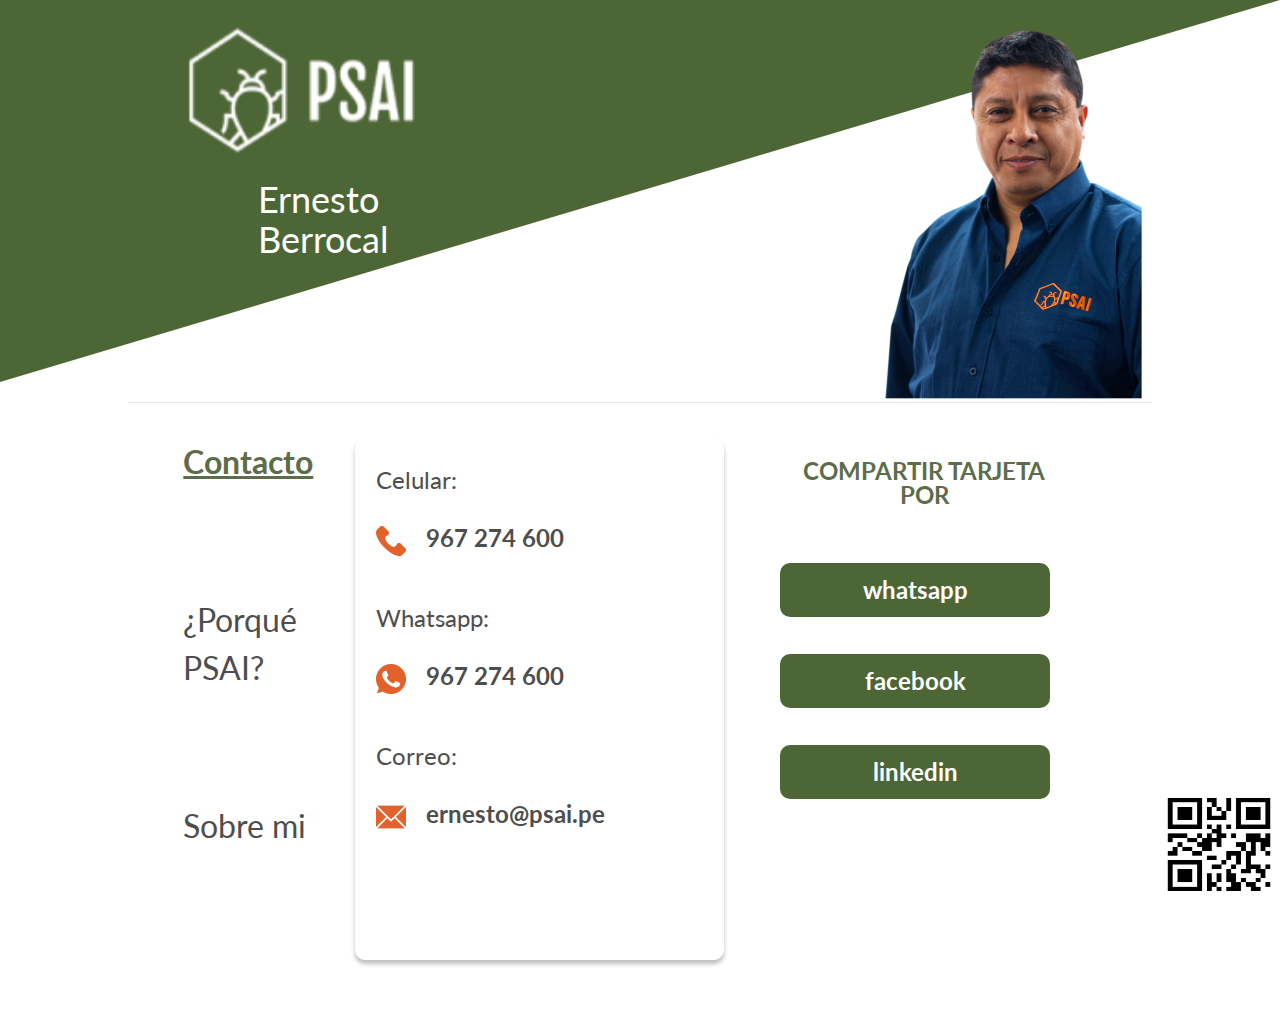
<file: Ernesto/index.html>
<!DOCTYPE html>
<html lang="en">

<head>
    <meta charset="UTF-8">
    <meta name="viewport" content="width=device-width, initial-scale=1.0">
    <meta http-equiv="X-UA-Compatible" content="ie=edge">
    <title>VCard de Loos</title>
    <link rel="stylesheet" href="../styles/css/style.css">
    <link href="https://fonts.googleapis.com/css2?family=Sarabun:wght@300;400;700&display=swap" rel="stylesheet">
</head>

<body>
    <div class="psai">
        <div class="psai__header">
            <div class="psai__header__background">
                <div class="hide-desktop">
                    <img src="./img/bg-mobile.png" alt="">
                </div>
                <div class="hide-mobile">
                    <img src="./img/bg-desktop.png" alt="">
                </div>
            </div>
            <div class="container">
                <div class="psai__header__text">
                    <div class="psai__header__text__left">
                        <div class="logo">
                            <img src="./img/PSAI_logo.png" alt="">
                        </div>
                        <div class="psai__header__text__left__name">
                            <h2>Ernesto Berrocal</h2>
                        </div>
                    </div>
                    <div class="psai__header__text__right">
                        <img src="./img/person.png" alt="" class="hide-desktop">
                        <img src="./img/person-desktop.png" alt="" class="hide-tablet-on-down">
                    </div>
                </div>
                <div class="line"></div>
            </div>
        </div>
        <div class="container">
            <div class="desktop">
                <div class="psai__content">
                    <div class="psai__content__tabs">
                        <ul class="psai__content__tabs__list">
                            <li class="active"><a href="#contacto">Contacto</a></li>
                            <li><a href="#porque">¿Porqué PSAI?</a></li>
                            <li><a href="#sobre">Sobre mi</a></li>
                        </ul>
                    </div>
                    <div class="psai__content__info">
                        <div class="psai__content__info__text active" id="contacto">
                            <ul>
                                <li>
                                    <h3>Celular:</h3>
                                    <div class="icon">
                                        <img src="./img/phone.png" alt="">
                                        <a href="tel:967274600">967 274 600</a>
                                    </div>
                                </li>
                                <li>
                                    <h3>Whatsapp:</h3>
                                    <div class="icon">
                                        <img src="./img/whatsapp.png" alt="">
                                        <a href="https://wa.me/message/ZRZJNYQZ5SV2M1">967 274 600</a>
                                    </div>
                                </li>
                                <li>
                                    <h3>Correo:</h3>
                                    <div class="icon">
                                        <img src="./img/mail.png" alt="">
                                        <a href="mailto:ernesto@psai.pe">ernesto@psai.pe</a>
                                    </div>
                                </li>
                            </ul>
                        </div>
                        <div class="psai__content__info__text hide" id="porque">
                            <ul>
                                <li>
                                    <h3>Como <b>empresa proveedora</b> de servicios e insumos; nuestro compromiso central es <i>satisfacer las necesidades</i> y expectativas de nuestros clientes e Identificar oportunidades de mercado; ofreciendo soluciones
                                        oportunas e integrales, convirtiéndonos en el socio estratégico de la Agroindustria.</h3>
                                </li>
                            </ul>
                        </div>
                        <div class="psai__content__info__text hide" id="sobre">
                            <ul>
                                <li>
                                    <h3>25 años dedicados a la Salud Pública, control de plagas, inocuidad alimentaria y condicionantes para certificaciones. </h3>
                                    <div class="icon">
                                        <img src="./img/linkedin.png" alt="">
                                        <a href="https://www.linkedin.com/in/ernesto-berrocal-38a8a752/">ernesto-berrocal</a>
                                    </div>
                                </li>
                                <li class="web">
                                    <div class="icon">
                                        <img src="./img/internet.png" alt="">
                                        <a href="http://psai.pe/">psai.pe</a>
                                    </div>
                                    <div class="icon">
                                        <img src="./img/internet.png" alt="">
                                        <a href="http://pleez.pe/">pleez.pe</a>
                                    </div>
                                </li>
                            </ul>
                        </div>
                    </div>
                </div>
                <div class="line hide-desktop"></div>
                <div class="psai__share">
                    <h2>Compartir tarjeta por</h2>
                    <div class="psai__share__buttons">
                        <a href="whatsapp://send?text=https://valeriabe.github.io/VCard/Ernesto/">Whatsapp</a>
                        <a href="https://www.facebook.com/Eberroc">Facebook</a>
                        <a href="https://www.linkedin.com/in/ernesto-berrocal-38a8a752/">LinkedIn</a>
                    </div>
                </div>
            </div>

        </div>
    </div>
    <div class="vcard-qr hide-mobile">
        <img src="./img/psai-qr.png" alt="">
    </div>
</body>
<script src="https://ajax.googleapis.com/ajax/libs/jquery/3.4.1/jquery.min.js"></script>
<script src="./js/main.js"></script>

</html>
</file>
<file: styles/css/style.css>
﻿@import"https://fonts.googleapis.com/css?family=Lato:300,400,700|Roboto:300,400,500,700&display=swap";@media(max-width: 991.98px){body:before{content:"mobile";display:none;visibility:hidden}.hide-element-mobile{display:none !important}}@media(min-width: 992px){body:before{content:"desktop";display:none;visibility:hidden}.hide-element-desktop{display:none !important}}@media(min-width: 1600px){body:before{content:"widesktop";display:none;visibility:hidden}}@media only screen and (min-width: 281px)and (max-width: 425px){.hide-mobile{display:none !important}.hide-tablet-on-down{display:none !important}.hide-tablet-on-up{display:block !important}.only-desk{display:none}.only-mob{display:block}}@media only screen and (min-width: 426px){.hide-tablet-on-up{display:none !important}.hide-tablet-on-down{display:none !important}.hide-mobile{display:flex !important}}@media only screen and (min-width: 1024px){.hide-desktop{display:none !important}.hide-tablet-on-down{display:block !important}}*{margin:0;padding:0;box-sizing:border-box;text-decoration:none;box-shadow:none;font-family:"Lato",Arial}.container-corona{width:84%;max-width:480px;margin:0 auto}@media only screen and (min-width: 768px){.container-corona{max-width:592px}}@media only screen and (min-width: 1024px){.container-corona{max-width:888px}}@media only screen and (min-width: 1360px){.container-corona{max-width:1184px}}@media only screen and (min-width: 768px){.vcard{padding-bottom:183px;position:relative}}.vcard__header{width:96px;height:64px;margin:0 auto;background-color:#1a1819;border-bottom-left-radius:10px;border-bottom-right-radius:10px;position:relative}@media only screen and (min-width: 768px){.vcard__header{width:100%;height:76px;border-bottom-left-radius:0px;border-bottom-right-radius:0px}}.vcard .container{max-width:296px;padding:0;width:auto;margin:0 auto}@media only screen and (min-width: 768px){.vcard .container{max-width:592px;padding:0}}@media only screen and (min-width: 1024px){.vcard .container{max-width:888px}}@media only screen and (min-width: 1360px){.vcard .container{max-width:1184px}}.vcard__content{width:100%;display:flex;justify-content:center}.vcard__content__name{position:absolute;top:19px}@media only screen and (min-width: 768px){.vcard__content__name{top:0}}.vcard__content__name img{width:96px;height:83px;margin:0 auto}@media only screen and (min-width: 768px){.vcard__content__name img{width:229px;height:220px}}.vcard__content__name h2{font-family:"Sarabun",Arial;font-style:normal;font-weight:bold;font-size:28px;line-height:36px;text-align:center;color:#353535}@media only screen and (min-width: 768px){.vcard__content__name h2{font-size:70px;line-height:91px}}.vcard__content__name h3{font-family:"Sarabun",Arial;font-style:normal;font-weight:300;font-size:18px;line-height:23px;text-align:center;color:#353535;margin-left:10.8108108108%}@media only screen and (min-width: 768px){.vcard__content__name h3{font-weight:300;font-size:36px;line-height:47px}}.vcard__tabs{margin-top:145px}@media only screen and (min-width: 768px){.vcard__tabs{margin-top:361px}}.vcard__tabs ul{position:relative;background-color:transparent;margin:0;padding:0;list-style-type:none;text-align:center;width:100%;border-bottom:1px solid #e5e5e5}.vcard__tabs ul::after{content:"";display:table;clear:both}.vcard__tabs ul li{float:left;width:31.0810810811%;margin-right:1%;margin-left:1%;text-align:center;margin-bottom:10px}.vcard__tabs ul li button{border:none;background-color:transparent;font-family:"Sarabun",Arial;font-style:normal;font-weight:normal;font-size:14px;line-height:18px;text-align:center;color:#353535;text-decoration:none}.vcard__tabs ul li button:focus{outline:none}@media only screen and (min-width: 768px){.vcard__tabs ul li button{font-size:24px;line-height:31px}}.vcard__tabs ul li.active button{font-weight:bold}.vcard__tabs ul .description_tab:first-child.active~.slider{left:0}.vcard__tabs ul .description_tab:nth-child(2).active~.slider{left:33.2432432432%}.vcard__tabs ul .description_tab:nth-child(3).active~.slider{left:66.2162162162%}.vcard__tabs ul .slider{position:absolute;bottom:0;left:0;width:33.2432432432%;height:2px;background-color:#efcc46;margin:0;transition:left .25s}.vcard__tabs__content{margin-top:24px}.vcard__tabs__content .tab-content{display:none}.vcard__tabs__content .tab-content.active{display:flex}.vcard__tabs__content__contact{display:flex;flex-flow:column}@media only screen and (min-width: 768px){.vcard__tabs__content__contact{display:flex;flex-flow:row;align-items:flex-start;margin-right:8.1081081081%;margin-left:8.1081081081%}}@media only screen and (min-width: 768px){.vcard__tabs__content__contact__numbers{display:inline-block;width:54.8387096774%}}.vcard__tabs__content__contact__numbers ul{padding:0;margin:0;list-style-type:none;border-bottom:none}.vcard__tabs__content__contact__numbers ul li{margin:0;padding:0;width:100%;text-align:left;margin-bottom:22px}.vcard__tabs__content__contact__numbers ul li p{font-family:"Sarabun",Arial;font-style:normal;font-weight:300;font-size:12px;line-height:16px;color:#353535;margin-bottom:12px}@media only screen and (min-width: 768px){.vcard__tabs__content__contact__numbers ul li p{font-size:20px;line-height:26px}}.vcard__tabs__content__contact__numbers ul li .phone-number{display:flex;flex-flow:row}.vcard__tabs__content__contact__numbers ul li .phone-number img{width:24px;height:24px;margin-right:12px}.vcard__tabs__content__contact__numbers ul li .phone-number a{font-family:"Sarabun",Arial;font-style:normal;font-weight:bold;font-size:14px;line-height:18px;text-decoration-line:underline;color:#1a1819}@media only screen and (min-width: 768px){.vcard__tabs__content__contact__numbers ul li .phone-number a{font-size:24px;line-height:31px}}.vcard__tabs__content__contact__share{margin-top:20px}@media only screen and (min-width: 768px){.vcard__tabs__content__contact__share{display:inline-block;margin-top:0}}.vcard__tabs__content__contact__share .phone-number{display:flex;flex-flow:row;align-items:center;justify-content:center;margin-bottom:12px}@media only screen and (min-width: 768px){.vcard__tabs__content__contact__share .phone-number{margin-bottom:30px}}.vcard__tabs__content__contact__share .phone-number button{border:none;background-color:transparent;font-family:"Sarabun",Arial;font-style:normal;font-weight:bold;font-size:14px;line-height:18px;text-align:center;text-transform:capitalize;color:#efcc46;display:inline-block;margin-right:12px}@media only screen and (min-width: 768px){.vcard__tabs__content__contact__share .phone-number button{font-size:24px;line-height:31px}}.vcard__tabs__content__contact__share .phone-number button:focus{outline:none}.vcard__tabs__content__contact__share .phone-number img{display:inline-block;width:15px;height:15px}@media only screen and (min-width: 768px){.vcard__tabs__content__contact__share .phone-number img{width:32px;height:32px}}.vcard__tabs__content__contact__share .phone-number .vermenos{display:none}.vcard__tabs__content__contact__share__forms{display:none}.vcard__tabs__content__contact__share__forms a{display:block;font-family:"Sarabun",Arial;font-style:normal;font-weight:bold;font-size:14px;line-height:14px;text-align:center;color:#b8ddb3;border:1px solid #b8ddb3;border-radius:4px;padding:12px 14px;margin-bottom:15px;width:auto}@media only screen and (min-width: 768px){.vcard__tabs__content__contact__share__forms a{font-size:18px;line-height:14px;padding:18px 14px}}.vcard__tabs__content__contact__share__forms a:hover{background-color:#b8ddb3;color:#fff}.vcard__tabs__content__porque{flex-flow:column}@media only screen and (min-width: 768px){.vcard__tabs__content__porque{margin-right:8.1081081081%;margin-left:8.1081081081%}}.vcard__tabs__content__porque p{font-family:"Sarabun",Arial;font-style:normal;font-weight:300;font-size:12px;line-height:16px;color:#353535;margin-bottom:20px}.vcard__tabs__content__porque p b{font-weight:400;color:#efcc46}.vcard__tabs__content__porque p i{font-weight:400;font-style:initial}@media only screen and (min-width: 768px){.vcard__tabs__content__porque p{font-size:24px;line-height:31px;text-align:center}}.vcard__tabs__content__porque h2{font-family:"Sarabun",Arial;font-style:normal;font-weight:300;font-size:12px;line-height:16px;color:#353535;margin-bottom:12px}@media only screen and (min-width: 768px){.vcard__tabs__content__porque h2{font-size:24px;line-height:31px}}.vcard__tabs__content__porque .web{display:flex;flex-flow:row}.vcard__tabs__content__porque .web img{width:24px;height:24px;margin-right:12px}@media only screen and (min-width: 768px){.vcard__tabs__content__porque .web img{width:36px;height:36px;margin-right:20px}}.vcard__tabs__content__porque .web a{font-family:"Sarabun",Arial;font-style:normal;font-weight:bold;font-size:14px;line-height:18px;text-decoration-line:underline;color:#1a1819;display:inline-block}@media only screen and (min-width: 768px){.vcard__tabs__content__porque .web a{font-size:24px;line-height:31px}}.vcard__tabs__content__sobre{flex-flow:column}@media only screen and (min-width: 768px){.vcard__tabs__content__sobre{margin-right:8.1081081081%;margin-left:8.1081081081%}}.vcard__tabs__content__sobre h2{font-family:"Sarabun",Arial;font-style:normal;font-weight:300;font-size:12px;line-height:16px;color:#353535;margin-bottom:20px}@media only screen and (min-width: 768px){.vcard__tabs__content__sobre h2{font-size:18px;line-height:23px}}.vcard__tabs__content__sobre p{font-family:"Sarabun",Arial;font-style:normal;font-weight:300;font-size:12px;line-height:16px;color:#000;margin-bottom:24px}@media only screen and (min-width: 768px){.vcard__tabs__content__sobre p{font-size:24px;line-height:31px}}.vcard__tabs__content__sobre__social{display:flex;flex-flow:row}.vcard__tabs__content__sobre__social__box{margin-right:13.5135135135%}.vcard__tabs__content__sobre__social__box p{font-family:"Sarabun",Arial;font-style:normal;font-weight:300;font-size:12px;line-height:16px;color:#353535;margin-bottom:15px}@media only screen and (min-width: 768px){.vcard__tabs__content__sobre__social__box p{font-size:18px;line-height:23px;margin-bottom:20px}}.vcard__tabs__content__sobre__social__box__media{display:flex;flex-flow:row}.vcard__tabs__content__sobre__social__box__media img{width:24px;height:24px;margin-right:12px}@media only screen and (min-width: 768px){.vcard__tabs__content__sobre__social__box__media img{width:32px;height:32px;margin-right:15px}}.vcard__tabs__content__sobre__social__box__media a{font-family:"Sarabun",Arial;font-style:normal;font-weight:bold;font-size:12px;line-height:16px;color:#1a1819}@media only screen and (min-width: 768px){.vcard__tabs__content__sobre__social__box__media a{font-size:24px;line-height:31px}}.vcard__footer{margin-top:80px;position:static;bottom:20px;left:0;width:100%;text-align:center}.vcard__footer img{width:60px;height:60px;margin:0 auto}.vcard__footer h2{font-family:"Sarabun",Arial;font-style:normal;font-weight:bold;font-size:14px;line-height:20px;text-align:center;color:#353535}.static{position:static}.vcard-logo{position:fixed;display:flex;flex-flow:column;bottom:0}.vcard-logo a{font-family:"Sarabun",Arial;font-style:normal;font-weight:bold;font-size:36px;line-height:64px;text-align:center;color:#353535;transform:rotate(-90deg);text-decoration:none}.vcard-logo img{width:191px;height:199px}.vcard-qr{position:fixed;bottom:0;right:0}.vcard-qr img{width:122px;height:111px}.psai .container{max-width:296px;padding:0;width:auto;margin:0 auto}@media only screen and (min-width: 768px){.psai .container{max-width:592px;padding:0}}@media only screen and (min-width: 1024px){.psai .container{max-width:1024px}}@media only screen and (min-width: 1360px){.psai .container{max-width:1184px}}.psai .line{background-color:#e6e6e6;height:1px;width:100%}.psai__header__background{position:relative}.psai__header__background img{position:absolute;top:0;right:0;left:0;width:100%;height:197px}@media only screen and (min-width: 1024px){.psai__header__background img{height:382px}}.psai__header__text{position:relative;padding-left:2.7027027027%;padding-right:13.5135135135%;padding-top:21px;display:flex;flex-flow:row}@media only screen and (min-width: 1024px){.psai__header__text{padding-left:2.7027027027%;padding-right:0;padding-top:26px;justify-content:space-between}}.psai__header__text__left{display:flex;flex-flow:column}@media only screen and (min-width: 1024px){.psai__header__text__left{align-items:center}}.psai__header__text__left .logo{width:78px;height:32px}.psai__header__text__left .logo img{width:100%;height:100%}@media only screen and (min-width: 1024px){.psai__header__text__left .logo{width:288px;height:auto}}.psai__header__text__left__name{width:29.0322580645%;padding-top:23px}.psai__header__text__left__name h2{font-family:"Lato",Arial;font-style:normal;font-weight:normal;font-size:14px;line-height:17px;text-align:center;color:#fff}@media only screen and (min-width: 1024px){.psai__header__text__left__name{padding-top:25px}.psai__header__text__left__name h2{font-size:36px;line-height:40px}}.psai__header__text__right{padding-left:19.3548387097%;height:190px}.psai__header__text__right img{position:relative;width:118px;height:100%}@media only screen and (min-width: 1024px){.psai__header__text__right{height:376px}.psai__header__text__right img{width:278px}}.psai__content{display:flex;flex-flow:row;padding-left:2.7027027027%;padding-right:8.1081081081%;padding-top:25px;padding-bottom:35px}@media only screen and (min-width: 1024px){.psai__content{padding-left:0;padding-right:0;padding-top:35px;padding-bottom:0;width:62.5%}}.psai__content__tabs{display:flex;flex-flow:column;padding-right:6.0606060606%}.psai__content__tabs__list{list-style-type:none;padding:0;margin:0}.psai__content__tabs__list li{margin:0;padding:0;margin-bottom:43px}.psai__content__tabs__list li a{font-family:"Lato",Arial;font-style:normal;font-weight:normal;font-size:14px;line-height:14px;text-decoration:none;color:#4d4e4d;text-align:center}.psai__content__tabs__list li.active a{text-decoration-line:underline;color:#5d6c4a;font-weight:bold}@media only screen and (min-width: 1024px){.psai__content__tabs__list li{margin-bottom:110px}.psai__content__tabs__list li a{font-size:32px;line-height:48px}}.psai__content__info{background:#fff;border:1px solid #fff;box-sizing:border-box;box-shadow:0px 4px 4px rgba(0,0,0,.25);border-radius:10px;width:100%}@media only screen and (min-width: 1024px){.psai__content__info{height:auto}}.psai__content__info__text{padding-left:9.0909090909%;padding-right:6.0606060606%;padding-top:15px}@media only screen and (min-width: 1024px){.psai__content__info__text{padding-left:5.5555555556%;padding-right:5.5555555556%;padding-top:21px}}.psai__content__info__text ul{list-style-type:none;padding:0;margin:0}.psai__content__info__text ul .web{display:flex;flex-flow:row}.psai__content__info__text ul .web .icon:first-child{margin-right:9.0909090909%}.psai__content__info__text ul li{padding:0;margin:0;margin-bottom:14px}.psai__content__info__text ul li:last-child{margin-bottom:0}.psai__content__info__text ul li h3{font-family:"Lato",Arial;font-style:normal;font-weight:normal;font-size:12px;line-height:14px;color:#4d4e4d;margin-bottom:9px}.psai__content__info__text ul li h3 b{font-weight:bold}.psai__content__info__text ul li h3 i{font-style:initial;font-weight:normal;color:#e3612a}.psai__content__info__text ul li .icon{display:flex;flex-flow:row}.psai__content__info__text ul li .icon img{width:15px;height:15px;margin-right:9px;display:inline-block}.psai__content__info__text ul li .icon a{font-family:"Lato",Arial;font-style:normal;font-weight:bold;font-size:12px;line-height:14px;text-decoration:none;color:#4d4e4d}@media only screen and (min-width: 1024px){.psai__content__info__text ul li{margin-bottom:42px}.psai__content__info__text ul li h3{font-size:24px;line-height:40px;margin-bottom:26px}.psai__content__info__text ul li .icon img{width:30px;height:30px;margin-right:20px}.psai__content__info__text ul li .icon a{font-size:24px;line-height:24px}}.psai__content__info #sobre ul li h3{margin-bottom:18px}@media only screen and (min-width: 1024px){.psai__content__info #sobre ul li h3{margin-bottom:30px}}.psai__content__info #sobre ul .web{margin-top:23px}@media only screen and (min-width: 1024px){.psai__content__info #sobre ul .web{margin-top:48px}}.psai__share{padding-left:8.1081081081%;padding-right:8.1081081081%;text-align:center;padding-top:28px}@media only screen and (min-width: 1024px){.psai__share{padding-left:6.25%;padding-right:0;padding-top:56px;padding-bottom:0}}.psai__share h2{font-family:"Lato",Arial;font-style:normal;font-weight:bold;font-size:14px;line-height:14px;text-transform:uppercase;color:#5d6c4a;padding-bottom:23px}@media only screen and (min-width: 1024px){.psai__share h2{font-size:24px;line-height:24px;padding-bottom:41px}}.psai__share__buttons{display:flex;flex-wrap:wrap;justify-content:center}.psai__share__buttons a{background:#4d6635;border-radius:10px;padding:11px 24px;font-family:"Lato",Arial;font-style:normal;font-weight:bold;font-size:14px;line-height:14px;text-align:center;text-transform:lowercase;text-decoration:none;color:#fff;margin-right:6.4516129032%;margin-bottom:17px}@media only screen and (min-width: 1024px){.psai__share__buttons{flex-flow:column}.psai__share__buttons a{width:auto;margin-bottom:37px;font-size:24px;line-height:24px;padding:15px 76px}}.hide{display:none}@media only screen and (min-width: 1024px){.desktop{display:flex;flex-flow:row;padding-left:5.4054054054%;padding-right:8.1081081081%;padding-bottom:60px}}@-webkit-keyframes "mymove"{0%{-webkit-box-shadow:0 0 0 0 rgba(94,136,252,.6),0 0 0 0 rgba(94,136,252,.6);box-shadow:0 0 0 0 rgba(94,136,252,.6),0 0 0 0 rgba(94,136,252,.6)}25%{-webkit-box-shadow:0 0 0 10px rgba(94,136,252,.6),0 0 0 10px rgba(94,136,252,.6);box-shadow:0 0 0 10px rgba(94,136,252,.6),0 0 0 10px rgba(94,136,252,.6)}50%{-webkit-box-shadow:0 0 0 10px rgba(94,136,252,.6),0 0 0 20px rgba(94,136,252,.6);box-shadow:0 0 0 10px rgba(94,136,252,.6),0 0 0 20px rgba(94,136,252,.6)}75%{-webkit-box-shadow:0 0 0 10px rgba(94,136,252,.6),0 0 0 10px rgba(94,136,252,.6);box-shadow:0 0 0 10px rgba(94,136,252,.6),0 0 0 10px rgba(94,136,252,.6)}100%{-webkit-box-shadow:0 0 0 0 rgba(94,136,252,.6),0 0 0 0 rgba(94,136,252,.6);box-shadow:0 0 0 0 rgba(94,136,252,.6),0 0 0 0 rgba(94,136,252,.6)}}@keyframes "mymove"{0%{-webkit-box-shadow:0 0 0 0 rgba(94,136,252,.6),0 0 0 0 rgba(94,136,252,.6);box-shadow:0 0 0 0 rgba(94,136,252,.6),0 0 0 0 rgba(94,136,252,.6)}25%{-webkit-box-shadow:0 0 0 10px rgba(94,136,252,.6),0 0 0 10px rgba(94,136,252,.6);box-shadow:0 0 0 10px rgba(94,136,252,.6),0 0 0 10px rgba(94,136,252,.6)}50%{-webkit-box-shadow:0 0 0 10px rgba(94,136,252,.6),0 0 0 20px rgba(94,136,252,.6);box-shadow:0 0 0 10px rgba(94,136,252,.6),0 0 0 20px rgba(94,136,252,.6)}75%{-webkit-box-shadow:0 0 0 10px rgba(94,136,252,.6),0 0 0 10px rgba(94,136,252,.6);box-shadow:0 0 0 10px rgba(94,136,252,.6),0 0 0 10px rgba(94,136,252,.6)}100%{-webkit-box-shadow:0 0 0 0 rgba(94,136,252,.6),0 0 0 0 rgba(94,136,252,.6);box-shadow:0 0 0 0 rgba(94,136,252,.6),0 0 0 0 rgba(94,136,252,.6)}}*{outline:none}a{text-decoration:none;outline:none;-webkit-transition:.4s;-o-transition:.4s;transition:.4s;color:#333}a:focus{text-decoration:none;outline:none;color:#768ede}a:hover{text-decoration:none;outline:none;color:#768ede}input:focus{text-decoration:none;outline:none;color:#768ede}input:-webkit-autofill{-webkit-box-shadow:0 0 0px 1000px #fff inset !important}input:-webkit-autofill:hover{-webkit-box-shadow:0 0 0px 1000px #fff inset !important}input:-webkit-autofill:focus{-webkit-box-shadow:0 0 0px 1000px #fff inset !important}button:focus{text-decoration:none;outline:none;color:#768ede}img{max-width:100%;height:auto}h1{font-family:"Poppins",sans-serif;margin:0 0 15px;font-weight:400;line-height:1.4em;font-size:60px}h2{font-family:"Poppins",sans-serif;margin:0 0 15px;font-weight:400;line-height:1.4em;font-size:50px}h3{font-family:"Poppins",sans-serif;margin:0 0 15px;font-weight:400;line-height:1.4em;font-size:32px}h4{font-family:"Poppins",sans-serif;margin:0 0 15px;font-weight:400;line-height:1.4em}h5{font-family:"Poppins",sans-serif;margin:0 0 15px;font-weight:400;line-height:1.4em}h6{font-family:"Poppins",sans-serif;margin:0 0 15px;font-weight:400;line-height:1.4em}html{height:100%}body{height:100%;font-family:"Poppins",sans-serif;font-weight:400;font-size:16px;line-height:32px;color:#8790af}.bttn-white{position:relative;background:#482cbf;background:-webkit-linear-gradient(45deg, #482cbf 0%, #6ac6f0 100%);background:-o-linear-gradient(45deg, #482cbf 0%, #6ac6f0 100%);background:linear-gradient(45deg, #482cbf 0%, #6ac6f0 100%);overflow:hidden;z-index:1;margin-right:10px;border:none;padding:12px 30px;background-color:#fff;display:inline-block;color:#768ede;text-transform:uppercase;border-radius:50px;letter-spacing:1.5px;font-weight:700;font-size:14px;-webkit-transition:.3s;-o-transition:.3s;transition:.3s;border:none}.bttn-white img{height:20px;margin-right:5px;margin-top:-5px;display:inline-block}.bttn-white:before{content:"";position:absolute;left:0;top:0;width:100%;height:100%;background-color:#fff;z-index:-1;-webkit-transition:.3s;-o-transition:.3s;transition:.3s;opacity:1}.bttn-white:hover{color:#fff}.bttn-white:hover:before{opacity:0}.bttn-white .lnr{margin-right:10px}.bttn-white.active{color:#fff}.bttn-white.active:before{opacity:0}.bttn-default{padding:12px 30px;background-color:#fff;display:inline-block;color:#768ede;text-transform:uppercase;border-radius:50px;letter-spacing:1.5px;font-weight:700;font-size:14px;-webkit-transition:.3s;-o-transition:.3s;transition:.3s;border:none;padding:12px 40px;background:#482cbf;background:-webkit-linear-gradient(45deg, #482cbf 0%, #6ac6f0 100%);background:-o-linear-gradient(45deg, #482cbf 0%, #6ac6f0 100%);background:linear-gradient(45deg, #482cbf 0%, #6ac6f0 100%);color:#fff;-webkit-box-shadow:0 0 0 0 rgba(0,0,0,.1);box-shadow:0 0 0 0 rgba(0,0,0,.1);-webkit-transform:translateY(0);-ms-transform:translateY(0);transform:translateY(0)}.bttn-default .lnr{margin-right:10px}.bttn-default:hover{color:#fff;-webkit-box-shadow:0 25px 50px -20px rgba(0,0,0,.6);box-shadow:0 25px 50px -20px rgba(0,0,0,.6);-webkit-transform:translateY(-5px);-ms-transform:translateY(-5px);transform:translateY(-5px)}.sq{border-radius:3px !important}.section-padding-top{padding-top:120px}.section-padding{padding-top:120px;padding-bottom:120px}.upper{text-transform:uppercase}.angle{position:relative;z-index:1}.angle:after{content:"";position:absolute;left:0;bottom:0;width:100%;height:150px;background:rgba(0,0,0,0) -webkit-linear-gradient(left bottom, #ffffff 50%, transparent 50%) repeat scroll 0 0;background:rgba(0,0,0,0) -webkit-gradient(linear, left bottom, right top, color-stop(50%, #ffffff), color-stop(50%, transparent)) repeat scroll 0 0;background:rgba(0,0,0,0) -o-linear-gradient(left bottom, #ffffff 50%, transparent 50%) repeat scroll 0 0;background:rgba(0,0,0,0) linear-gradient(to right top, #ffffff 50%, transparent 50%) repeat scroll 0 0;z-index:-1}.overlay{position:relative;z-index:1}.overlay:before{content:"";position:absolute;left:0;top:0;width:100%;height:100%;background:gray;opacity:.8;z-index:-2}.dark-color{color:#434345}.blue-color{color:#5e88fc}.white-color{color:#fff !important}.gray-bg{background-color:#f5f6ff}.mainmenu-area{position:absolute;left:0;top:0;width:100%;z-index:9999;padding:20px 140px 15px 0;background:transparent;-webkit-transition:.3s;-o-transition:.3s;transition:.3s}.mainmenu-area:before{content:"";position:absolute;left:0;top:0;width:100%;height:100%;background:#482cbf;z-index:-1;opacity:0;-webkit-transition:.3s;-o-transition:.3s;transition:.3s}.mainmenu-area .right-button{position:absolute;right:15px;top:12px}.mainmenu-area .right-button a{color:#fff;padding:10px 40px;border-radius:50px;background-color:rgba(255,255,255,.3);display:inline-block;text-transform:uppercase;letter-spacing:1.5px;font-weight:700;font-size:14px}.mainmenu-area .right-button a:hover{background-color:#fff;color:#768ede}.mainmenu-area ul.mainmenu{text-align:center;float:none;display:block}.mainmenu-area ul.mainmenu li{float:none;display:inline-block;text-align:center}.mainmenu-area ul.nav.navbar-nav li a{color:#fff;padding:10px 2px;text-transform:capitalize;background:transparent;font-weight:600;border-bottom:2px solid transparent;margin:0 15px}.mainmenu-area ul.nav.navbar-nav li a:hover{border-bottom-color:#fff}.mainmenu-area ul.nav.navbar-nav li.active a{border-bottom-color:#fff}.mainmenu-area .navbar-brand{height:auto;padding:0 15px}.mainmenu-area .navbar-brand img{height:40px}.mainmenu-area.affix{position:fixed;top:0}.mainmenu-area.affix:before{opacity:1}.page-title .title{position:relative;display:inline-block;text-transform:uppercase;letter-spacing:1.5px;color:#8790af;font-weight:600}.page-title .title:after{content:"";width:50px;height:1px;display:inline-block;background-color:#e1e1e1;margin:0 15px;-webkit-transform:translateY(-4px);-ms-transform:translateY(-4px);transform:translateY(-4px)}.text-center.page-title .title:before{content:"";width:50px;height:1px;display:inline-block;background-color:#e1e1e1;margin:0 15px;-webkit-transform:translateY(-4px);-ms-transform:translateY(-4px);transform:translateY(-4px)}.home-area{width:100%;background:url("images/header-bg.jpg") no-repeat scroll center bottom/cover;padding-top:26vh;color:#fff;margin-bottom:100px}.home-area .mobile-image{margin-right:0;margin-left:0;margin-bottom:-158px}.progress-area{background-image:url("images/progress-bg.jpg");background-repeat:no-repeat;background-position:right center;background-size:auto 100%;margin-top:90px;margin-bottom:220px}.progress-area .mobile-image{margin-top:-90px;margin-bottom:-153px}.video-area{background-image:url("images/video-bg.jpg");background-repeat:no-repeat;background-position:left center;background-size:auto 100%;margin-bottom:120px}.video-area a.video-button{position:absolute;top:50%;left:50%;-webkit-transform:translate(-50%, -50%);-ms-transform:translate(-50%, -50%);transform:translate(-50%, -50%);border-radius:50%}.video-photo{position:relative;border-radius:5px;overflow:hidden}.video-photo>img{width:100%}.feature-area{color:#fff;background-color:#5e88fc;background-image:url("images/feature-bg.png");background-position:bottom -120px center;background-repeat:no-repeat;background-size:auto 94%;margin-bottom:142px}.feature-area .page-title .title{color:#fff}.feature-area .mobile-image{margin-bottom:-142px}.service-box{position:relative;padding-left:100px}.service-box .box-icon{position:absolute;left:0;top:0;width:70px;height:70px;border-radius:100%;text-align:center;font-size:20px;line-height:72px;background:#482cbf;background:-webkit-linear-gradient(45deg, #482cbf 0%, #6ac6f0 100%);background:-o-linear-gradient(45deg, #482cbf 0%, #6ac6f0 100%);background:linear-gradient(45deg, #482cbf 0%, #6ac6f0 100%);overflow:hidden;z-index:1;color:#5e88fc;-webkit-transition:.3s;-o-transition:.3s;transition:.3s;-webkit-box-shadow:0 0 30px 0 rgba(0,0,0,.2);box-shadow:0 0 30px 0 rgba(0,0,0,.2)}.service-box .box-icon:before{content:"";position:absolute;left:0;top:0;width:100%;height:100%;background-color:#fff;z-index:-1;-webkit-transition:.3s;-o-transition:.3s;transition:.3s;opacity:1}.service-box:hover .box-icon{color:#fff}.service-box:hover .box-icon:before{opacity:0}.service-box h4{margin-bottom:10px}.team-slide .owl-controls .owl-nav>div{position:absolute;left:0;top:0;width:70px;height:70px;border-radius:100%;text-align:center;font-size:20px;line-height:72px;background:#482cbf;background:-webkit-linear-gradient(45deg, #482cbf 0%, #6ac6f0 100%);background:-o-linear-gradient(45deg, #482cbf 0%, #6ac6f0 100%);background:linear-gradient(45deg, #482cbf 0%, #6ac6f0 100%);overflow:hidden;z-index:1;color:#5e88fc;-webkit-transition:.3s;-o-transition:.3s;transition:.3s;-webkit-box-shadow:0 0 30px 0 rgba(0,0,0,.2);box-shadow:0 0 30px 0 rgba(0,0,0,.2);position:absolute;top:50%;left:auto;right:100%;-webkit-transform:translateY(-50%);-ms-transform:translateY(-50%);transform:translateY(-50%)}.team-slide .owl-controls .owl-nav>div:hover{color:#fff}.team-slide .owl-controls .owl-nav>div:hover:before{opacity:0}.team-slide .owl-controls .owl-nav>div:before{content:"";position:absolute;left:0;top:0;width:100%;height:100%;background-color:#fff;z-index:-1;-webkit-transition:.3s;-o-transition:.3s;transition:.3s;opacity:1}.team-slide .owl-controls .owl-nav>div.owl-next{right:auto;left:100%}.testimonial-area{padding-top:60px;padding-bottom:120px}.team-box{position:relative;padding:55px 30px 30px 30px;-webkit-box-shadow:0 0 30px -5px rgba(0,0,0,.1);box-shadow:0 0 30px -5px rgba(0,0,0,.1);border-radius:5px;margin-top:40px;-webkit-transition:.3s;-o-transition:.3s;transition:.3s;margin-bottom:30px;margin-left:15px;margin-right:15px}.team-box:hover{-webkit-box-shadow:0 0 60px 0 rgba(0,0,0,.1);box-shadow:0 0 60px 0 rgba(0,0,0,.1)}.team-box .team-image{position:absolute;top:-40px;width:80px;height:80px;border-radius:100%;background-color:#fff;text-align:center;overflow:hidden;border:5px solid #fff;-webkit-box-shadow:0 0 10px 0 rgba(0,0,0,.1);box-shadow:0 0 10px 0 rgba(0,0,0,.1)}.team-box h4{color:#5e88fc;font-weight:600;font-size:20px}.team-box h6.position{font-size:14px;font-style:italic;font-weight:400}.gallery-area{background:#482cbf;background:-webkit-linear-gradient(45deg, #482cbf 0%, #6ac6f0 100%);background:-o-linear-gradient(45deg, #482cbf 0%, #6ac6f0 100%);background:linear-gradient(45deg, #482cbf 0%, #6ac6f0 100%);color:#fff}.gallery-slide .owl-stage-outer{background:url("images/mobile-screen.png") no-repeat center right/auto 100%}.gallery-slide .item{margin:58px 17px 70px 15px;overflow:hidden;border-radius:2px}.gallery-slide .owl-controls{position:static;text-align:right;padding-right:80px}.gallery-slide .owl-controls .owl-nav>div{display:inline-block;background-color:#fff;width:70px;height:70px;border-radius:50%;text-align:center;line-height:70px;color:#482cbf;margin:5px}.gallery-slide .owl-controls .owl-dots .owl-dot{display:inline-block;margin:3px}.gallery-slide .owl-controls .owl-dots .owl-dot span{display:inline-block;width:5px;height:5px;margin:5px;border-radius:50%;background-color:#fff;opacity:.5;-webkit-transition:.3s;-o-transition:.3s;transition:.3s;-webkit-transform:scale(1);-ms-transform:scale(1);transform:scale(1)}.gallery-slide .owl-controls .owl-dots .owl-dot.active span{opacity:1;-webkit-transform:scale(2);-ms-transform:scale(2);transform:scale(2)}.download-area{background-image:url("images/download-bg.png");background-repeat:no-repeat;background-position:center center;background-size:cover;margin-top:70px;margin-bottom:100px;color:#fff}.download-area .mobile-image{margin-top:-106px;margin-bottom:-200px}.price-box{border-radius:5px;overflow:hidden;text-align:center;color:#8790af;-webkit-box-shadow:0 0 15px -5px rgba(0,0,0,.1);box-shadow:0 0 15px -5px rgba(0,0,0,.1);-webkit-transition:.3s;-o-transition:.3s;transition:.3s}.price-box:hover{-webkit-box-shadow:0 0 50px -15px #4d43c6;box-shadow:0 0 50px -15px #4d43c6}.price-box:hover .price-header{color:#fff}.price-box:hover .price-header:before{opacity:0}.price-box .price-header{background-color:#f2f3fc;padding:40px;color:#768ede;background:#482cbf;background:-webkit-linear-gradient(45deg, #482cbf 0%, #6ac6f0 100%);background:-o-linear-gradient(45deg, #482cbf 0%, #6ac6f0 100%);background:linear-gradient(45deg, #482cbf 0%, #6ac6f0 100%);position:relative;overflow:hidden;z-index:2;-webkit-transition:.3s;-o-transition:.3s;transition:.3s}.price-box .price-header:before{content:"";position:absolute;left:0;top:0;width:100%;height:100%;background-color:#f2f3fc;z-index:-1;opacity:1;-webkit-transition:.3s;-o-transition:.3s;transition:.3s}.price-box .price-header .price-icon{font-size:60px;margin-bottom:10px}.price-box .price-header h4{font-weight:700;font-size:20px;letter-spacing:3px}.price-box .price-body{padding:40px}.price-box .price-body ul{list-style:none;margin:0;padding:0}.price-box .price-rate{color:#768ede;margin-bottom:40px;font-size:20px}.price-box .price-rate sup{top:-20px;font-size:26px}.price-box .price-rate .rate{font-size:56px}.price-box .price-footer{margin-bottom:40px}.price-box .price-footer .bttn-white{padding:13px 50px}.price-box .price-footer .bttn-white:before{width:calc(100% - 4px);height:calc(100% - 4px);border-radius:100px;left:2px;top:2px}.questions-area{background-color:#f5f6ff}.toggole-boxs{margin-top:-20px}.toggole-boxs h3{font-size:18px;background-color:#fff;margin-bottom:0;margin-top:20px;outline:none;padding:20px 30px 20px 60px;color:#434345;border-left:5px solid #5e88fc;cursor:pointer;position:relative}.toggole-boxs h3:before{content:"";position:absolute;left:30px;top:30px;width:10px;height:2px;background-color:#434345;-webkit-transform:rotate(90deg);-ms-transform:rotate(90deg);transform:rotate(90deg);-webkit-transition:.3s;-o-transition:.3s;transition:.3s}.toggole-boxs h3:after{content:"";position:absolute;left:30px;top:30px;width:10px;height:2px;background-color:#434345}.toggole-boxs h3.ui-state-active:before{-webkit-transform:rotate(0deg);-ms-transform:rotate(0deg);transform:rotate(0deg)}.toggole-boxs div{background-color:#fff;padding:0 30px 20px 60px;border-left:5px solid #5e88fc}.subscribe-area{background:url("images/subscribe-bg.jpg") no-repeat scroll center center/cover}.subscribe-form{background-color:#fff;padding:60px;border-radius:5px}.subscribe-form form{position:relative}.subscribe-form form .control{width:100%;height:auto;padding:15px 180px 15px 30px;border-radius:100px;border:1px solid #5e88fc}.subscribe-form form .bttn-white{position:absolute;right:0;top:0;margin-right:0}.footer-box{text-align:center}.footer-box .box-icon{width:75px;height:75px;margin:auto auto 30px auto;text-align:center;line-height:75px;color:#fff;font-size:20px;background:#482cbf;background:-webkit-linear-gradient(45deg, #482cbf 0%, #6ac6f0 100%);background:-o-linear-gradient(45deg, #482cbf 0%, #6ac6f0 100%);background:linear-gradient(45deg, #482cbf 0%, #6ac6f0 100%);border-radius:100%;position:relative;z-index:1;-webkit-transition:.3s;-o-transition:.3s;transition:.3s}.footer-box .box-icon:before{content:"";position:absolute;left:4px;top:4px;width:calc(100% - 8px);height:calc(100% - 8px);border:2px solid #fff;border-radius:100%;z-index:-1;-webkit-transition:.3s;-o-transition:.3s;transition:.3s}.footer-box:hover .box-icon{color:#5e88fc}.footer-box:hover .box-icon:before{background-color:#fff}.footer-bottom{padding:20px 0;background-color:#f5f6ff;border-top:1px solid #5e88fc}.footer-bottom .footer-menu ul{list-style:none;margin:0;padding:0;text-align:right}.footer-bottom .footer-menu ul li{display:inline-block}.footer-bottom .footer-menu ul li a{padding:10px;color:#8790af}.footer-bottom .footer-menu ul li a:hover{color:#5e88fc}#scrollUp{right:0;bottom:0;height:60px;width:60px;text-align:center;line-height:60px;font-size:30px;color:#5e88fc}.preloader{background-color:#fff;bottom:0;height:100%;position:fixed;top:0;width:100%;z-index:99999999}.preloader span{background:#482cbf;background:-webkit-linear-gradient(45deg, #482cbf 0%, #6ac6f0 100%);background:-o-linear-gradient(45deg, #482cbf 0%, #6ac6f0 100%);background:linear-gradient(45deg, #482cbf 0%, #6ac6f0 100%);border-radius:100%;height:60px;width:60px;line-height:60px;position:absolute;top:0;right:0;bottom:0;left:0;text-align:center;color:#fff;font-size:24px;margin:auto;-webkit-animation:mymove 1.5s infinite linear;animation:mymove 1.5s infinite linear}.site-header{background:#482cbf;background:-webkit-linear-gradient(45deg, #482cbf 0%, #6ac6f0 100%);background:-o-linear-gradient(45deg, #482cbf 0%, #6ac6f0 100%);background:linear-gradient(45deg, #482cbf 0%, #6ac6f0 100%);color:#fff;padding:180px 0 120px}.site-header a{color:#fff}.breadcrumb{background:none;display:inline-block;margin-top:10px;padding:0}.post-single{padding:30px;border-radius:3px;-webkit-box-shadow:0 0 20px 0 rgba(0,0,0,.1);box-shadow:0 0 20px 0 rgba(0,0,0,.1);margin-bottom:30px}.post-single:after{content:"";clear:both;display:table}.post-single .post-media{overflow:hidden;border-radius:3px}.post-single .post-media img{width:100%}.post-single .post-meta{overflow:hidden;margin-top:20px;margin-bottom:20px}.post-single .post-body .post-meta .post-tags{float:left}.post-single .post-body .post-meta .post-date{float:right}.post-single .post-body h4{font-size:22px;margin-bottom:20px}.post-single .post-body .read-more{margin-top:10px;display:inline-block;text-transform:uppercase;letter-spacing:2px;font-weight:700;font-size:14px;color:#768ede}.post-single .post-body .read-more:after{content:"";font-family:"Linearicons-Free";margin-left:5px}.post-single blockquote{padding:50px 160px;text-align:center;-webkit-box-shadow:0 0 15px 0 rgba(0,0,0,.1);box-shadow:0 0 15px 0 rgba(0,0,0,.1);font-size:26px;line-height:1.6em;border:none;color:#626264;background-color:#f4f4f4;border:30px solid #fff;font-style:italic}.single-post .post-single{-webkit-box-shadow:none;box-shadow:none}.single-post .post-single .post-media{-webkit-box-shadow:0 0 20px 0 rgba(0,0,0,.1);box-shadow:0 0 20px 0 rgba(0,0,0,.1);padding:30px;margin-bottom:30px}.post-single.sticky .post-media{width:55%;float:left;margin-right:60px}.pagination{text-align:center;margin-top:80px;width:100%}.pagination .nav-links{padding:20px;-webkit-box-shadow:0 0 15px 0 rgba(0,0,0,.1);box-shadow:0 0 15px 0 rgba(0,0,0,.1);display:inline-block}.pagination .nav-links .page-numbers{width:40px;height:40px;display:inline-block;line-height:40px;border-radius:50%}.pagination .nav-links .page-numbers:hover{color:#482cbf;background-color:#f5f6ff}.pagination .nav-links .page-numbers.current{background:#482cbf;background:-webkit-linear-gradient(45deg, #482cbf 0%, #6ac6f0 100%);background:-o-linear-gradient(45deg, #482cbf 0%, #6ac6f0 100%);background:linear-gradient(45deg, #482cbf 0%, #6ac6f0 100%);color:#fff}.comment-respond h4{font-size:20px;margin-bottom:40px;font-weight:600;color:#434345}.comments-area .comment-heading{font-size:20px;margin-bottom:40px;font-weight:600;color:#434345}.comments-list{list-style:none}.comments-list ul{list-style:none}.comments-list .comment{position:relative;padding-left:130px}.comments-list .comment .comment-pic{width:100px;height:100px;border-radius:3px;position:absolute;left:0;top:0;overflow:hidden}.comments-list .comment .comment-content .comment-header{color:#434345}.comments-list .comment .comment-content .comment-header h4{font-size:18px;font-weight:600;margin-bottom:10px}.comments-list li{margin-bottom:30px}.comments-list li li .comment .comment-pic{width:80px;height:80px}.form-control{border-radius:2px;padding:15px 20px;height:auto;-webkit-box-shadow:none;box-shadow:none}.form-control:focus{-webkit-box-shadow:none;box-shadow:none}.form-double .box{width:calc(50% - 15px);float:left}.form-double .box.last{float:right}html{font-family:sans-serif;-ms-text-size-adjust:100%;-webkit-text-size-adjust:100%}html input[type=button]{-webkit-appearance:button;cursor:pointer}html input[disabled]{cursor:default}body{margin:0}article{display:block}aside{display:block}details{display:block}figcaption{display:block}figure{display:block}footer{display:block}header{display:block}hgroup{display:block}main{display:block}menu{display:block}nav{display:block}section{display:block}summary{display:block}audio{display:inline-block;vertical-align:baseline}audio:not([controls]){display:none;height:0}canvas{display:inline-block;vertical-align:baseline}progress{display:inline-block;vertical-align:baseline}video{display:inline-block;vertical-align:baseline}[hidden]{display:none}template{display:none}a{background-color:transparent}a:active{outline:0}a:hover{outline:0}abbr[title]{border-bottom:1px dotted}b{font-weight:bold}strong{font-weight:bold}dfn{font-style:italic}h1{font-size:2em;margin:.67em 0}mark{background:#ff0;color:#000}small{font-size:80%}sub{font-size:75%;line-height:0;position:relative;vertical-align:baseline;bottom:-0.25em}sup{font-size:75%;line-height:0;position:relative;vertical-align:baseline;top:-0.5em}img{border:0}svg:not(:root){overflow:hidden}hr{box-sizing:content-box;height:0}pre{overflow:auto;font-family:monospace,monospace;font-size:1em}code{font-family:monospace,monospace;font-size:1em}kbd{font-family:monospace,monospace;font-size:1em}samp{font-family:monospace,monospace;font-size:1em}button{color:inherit;font:inherit;margin:0;overflow:visible;text-transform:none;-webkit-appearance:button;cursor:pointer}button::-moz-focus-inner{border:0;padding:0}input{color:inherit;font:inherit;margin:0;line-height:normal}input::-moz-focus-inner{border:0;padding:0}optgroup{color:inherit;font:inherit;margin:0;font-weight:bold}select{color:inherit;font:inherit;margin:0;text-transform:none}textarea{color:inherit;font:inherit;margin:0;overflow:auto}input[type=reset]{-webkit-appearance:button;cursor:pointer}input[type=submit]{-webkit-appearance:button;cursor:pointer}button[disabled]{cursor:default}input[type=checkbox]{box-sizing:border-box;padding:0}input[type=radio]{box-sizing:border-box;padding:0}input[type=number]::-webkit-inner-spin-button{height:auto}input[type=number]::-webkit-outer-spin-button{height:auto}input[type=search]{-webkit-appearance:textfield;box-sizing:content-box}input[type=search]::-webkit-search-cancel-button{-webkit-appearance:none}input[type=search]::-webkit-search-decoration{-webkit-appearance:none}fieldset{border:1px solid silver;margin:0 2px;padding:.35em .625em .75em}legend{border:0;padding:0}table{border-collapse:collapse;border-spacing:0}td{padding:0}th{padding:0}[class|=space]{display:block;width:100%;overflow:hidden}.space-10{height:10px}.space-20{height:20px}.space-30{height:30px}.space-40{height:40px}.space-50{height:50px}.space-60{height:60px}.space-70{height:70px}.space-80{height:80px}.space-90{height:90px}.space-100{height:100px}@media only screen and (min-width: 992px)and (max-width: 1280px){.mainmenu-area ul.nav.navbar-nav li a{margin:0 10px}.feature-area{background-image:none;margin-bottom:0}.testimonial-area{background-image:none;margin-bottom:0;padding:100px 0}.video-area{background-image:none;margin-bottom:0}.progress-area{background-image:none;margin-bottom:0}.team-slide .owl-controls .owl-nav{text-align:center}.team-slide .owl-controls .owl-nav>div{position:static;display:inline-block;margin:30px 15px 15px 15px}.footer-bottom .footer-menu ul{text-align:center}.footer-area{text-align:center}.angle:after{height:80px}}@media only screen and (min-width: 768px)and (max-width: 991px){.home-area{padding:100px 0;margin-bottom:0}.mainmenu-area ul.nav.navbar-nav li a{margin:0 10px}.video-area{background-image:none;background-image:none;margin-bottom:0;margin-top:0}.progress-area{background-image:none;background-image:none;margin-bottom:0;margin-top:0}.mobile-image{display:none !important}.feature-area{background-image:none;margin-bottom:0;margin-top:0}.testimonial-area{padding:60px 0}.video-photo{margin-bottom:60px}.team-slide .owl-controls .owl-nav{text-align:center}.team-slide .owl-controls .owl-nav>div{position:static;display:inline-block;margin:30px 15px 15px 15px}.footer-bottom .footer-menu ul{text-align:center}.footer-area{text-align:center}.angle:after{height:80px}}@media only screen and (max-width: 767px){body{font-size:14px}h1{font-size:40px}h3{font-size:22px}.bttn-white{padding:8px 30px}.section-padding{padding-top:60px;padding-bottom:60px}.angle:after{height:60px}.mainmenu-area{padding:15px 0}.mainmenu-area:before{opacity:.9}.mainmenu-area .navbar-toggle{border:1px solid #fff;border-radius:1px}.mainmenu-area .navbar-toggle .icon-bar{background-color:#fff;height:2px;border-radius:0}.mainmenu-area #primary_menu{overflow-y:auto;max-height:80vh}.mainmenu-area #primary_menu ul.nav.navbar-nav li{display:block}.mainmenu-area #primary_menu ul.nav.navbar-nav li a{padding:15px;border:none}.mainmenu-area #primary_menu ul.nav.navbar-nav li a:hover{background-color:#fff;color:#5e88fc}.mainmenu-area #primary_menu ul.nav.navbar-nav li.active a{background-color:#fff;color:#5e88fc}.home-area{padding-top:120px;padding-bottom:100px;margin-bottom:0}.mobile-image{display:none !important}.feature-area{background-image:none;margin-bottom:0;margin-top:0}.video-area{background-image:none;margin-bottom:0;margin-top:0}.progress-area{background-image:none;margin-bottom:0;margin-top:0}.testimonial-area{padding:60px 0}.team-slide .owl-controls .owl-nav{text-align:center}.team-slide .owl-controls .owl-nav>div{position:static;display:inline-block;margin:30px 15px 15px 15px}.gallery-slide{margin-bottom:60px}.gallery-slide .item{margin:85px 25px 90px 30px}.gallery-slide .owl-controls{position:static;margin-top:30px;width:100%;text-align:center}.footer-bottom .footer-menu ul{text-align:center}.footer-area{text-align:center}.subscribe-form{padding:20px}.subscribe-form form .bttn-white{position:static;margin-top:20px}.subscribe-form form .control{padding-right:15px}.post-single.sticky .post-media{margin-right:0;float:none;width:100%}.form-double .box{width:100%;float:none}.post-single{padding:20px}.post-single h2{font-size:26px}.post-single blockquote{padding:10px;font-size:14px}.comments-list .comment{padding-left:0}.comments-list .comment .comment-pic{position:static;margin-bottom:30px}}.d-flex{display:-ms-flexbox !important;display:flex !important}.flex-column{-ms-flex-direction:column !important;flex-direction:column !important}.mb-no-flex-column{-ms-flex-direction:column;flex-direction:column}.flex-row-reverse{-ms-flex-direction:row-reverse !important;flex-direction:row-reverse !important}.flex-column-reverse{-ms-flex-direction:column-reverse !important;flex-direction:column-reverse !important}.flex-wrap{-ms-flex-wrap:wrap !important;flex-wrap:wrap !important}.flex-nowrap{-ms-flex-wrap:nowrap !important;flex-wrap:nowrap !important}.flex-wrap-reverse{-ms-flex-wrap:wrap-reverse !important;flex-wrap:wrap-reverse !important}.flex-fill{-ms-flex:1 1 auto !important;flex:1 1 auto !important}.flex-grow-0{-ms-flex-positive:0 !important;flex-grow:0 !important}.flex-grow-1{-ms-flex-positive:1 !important;flex-grow:1 !important}.flex-shrink-0{-ms-flex-negative:0 !important;flex-shrink:0 !important}.flex-shrink-1{-ms-flex-negative:1 !important;flex-shrink:1 !important}.justify-content-start{-ms-flex-pack:start !important;justify-content:flex-start !important}.justify-content-end{-ms-flex-pack:end !important;justify-content:flex-end !important}.justify-content-center{-ms-flex-pack:center !important;justify-content:center !important}.justify-content-between{-ms-flex-pack:justify !important;justify-content:space-between !important}.justify-content-around{-ms-flex-pack:distribute !important;justify-content:space-around !important}.align-items-start{-ms-flex-align:start !important;align-items:flex-start !important}.align-items-end{-ms-flex-align:end !important;align-items:flex-end !important}.align-items-center{-ms-flex-align:center !important;align-items:center !important}.align-items-baseline{-ms-flex-align:baseline !important;align-items:baseline !important}.align-items-stretch{-ms-flex-align:stretch !important;align-items:stretch !important}.align-content-start{-ms-flex-line-pack:start !important;align-content:flex-start !important}.align-content-end{-ms-flex-line-pack:end !important;align-content:flex-end !important}.align-content-center{-ms-flex-line-pack:center !important;align-content:center !important}.align-content-between{-ms-flex-line-pack:justify !important;align-content:space-between !important}.align-content-around{-ms-flex-line-pack:distribute !important;align-content:space-around !important}.align-content-stretch{-ms-flex-line-pack:stretch !important;align-content:stretch !important}.align-self-auto{-ms-flex-item-align:auto !important;align-self:auto !important}.align-self-start{-ms-flex-item-align:start !important;align-self:flex-start !important}.align-self-end{-ms-flex-item-align:end !important;align-self:flex-end !important}.align-self-center{-ms-flex-item-align:center !important;align-self:center !important}.align-self-baseline{-ms-flex-item-align:baseline !important;align-self:baseline !important}.align-self-stretch{-ms-flex-item-align:stretch !important;align-self:stretch !important}.full{width:100%}.prelative{position:relative}#sectionFirstIot .breadcrumb.breadcrumb-grey li :last-child{color:#a9b1d1}/*# sourceMappingURL=style.css.map */
</file>
